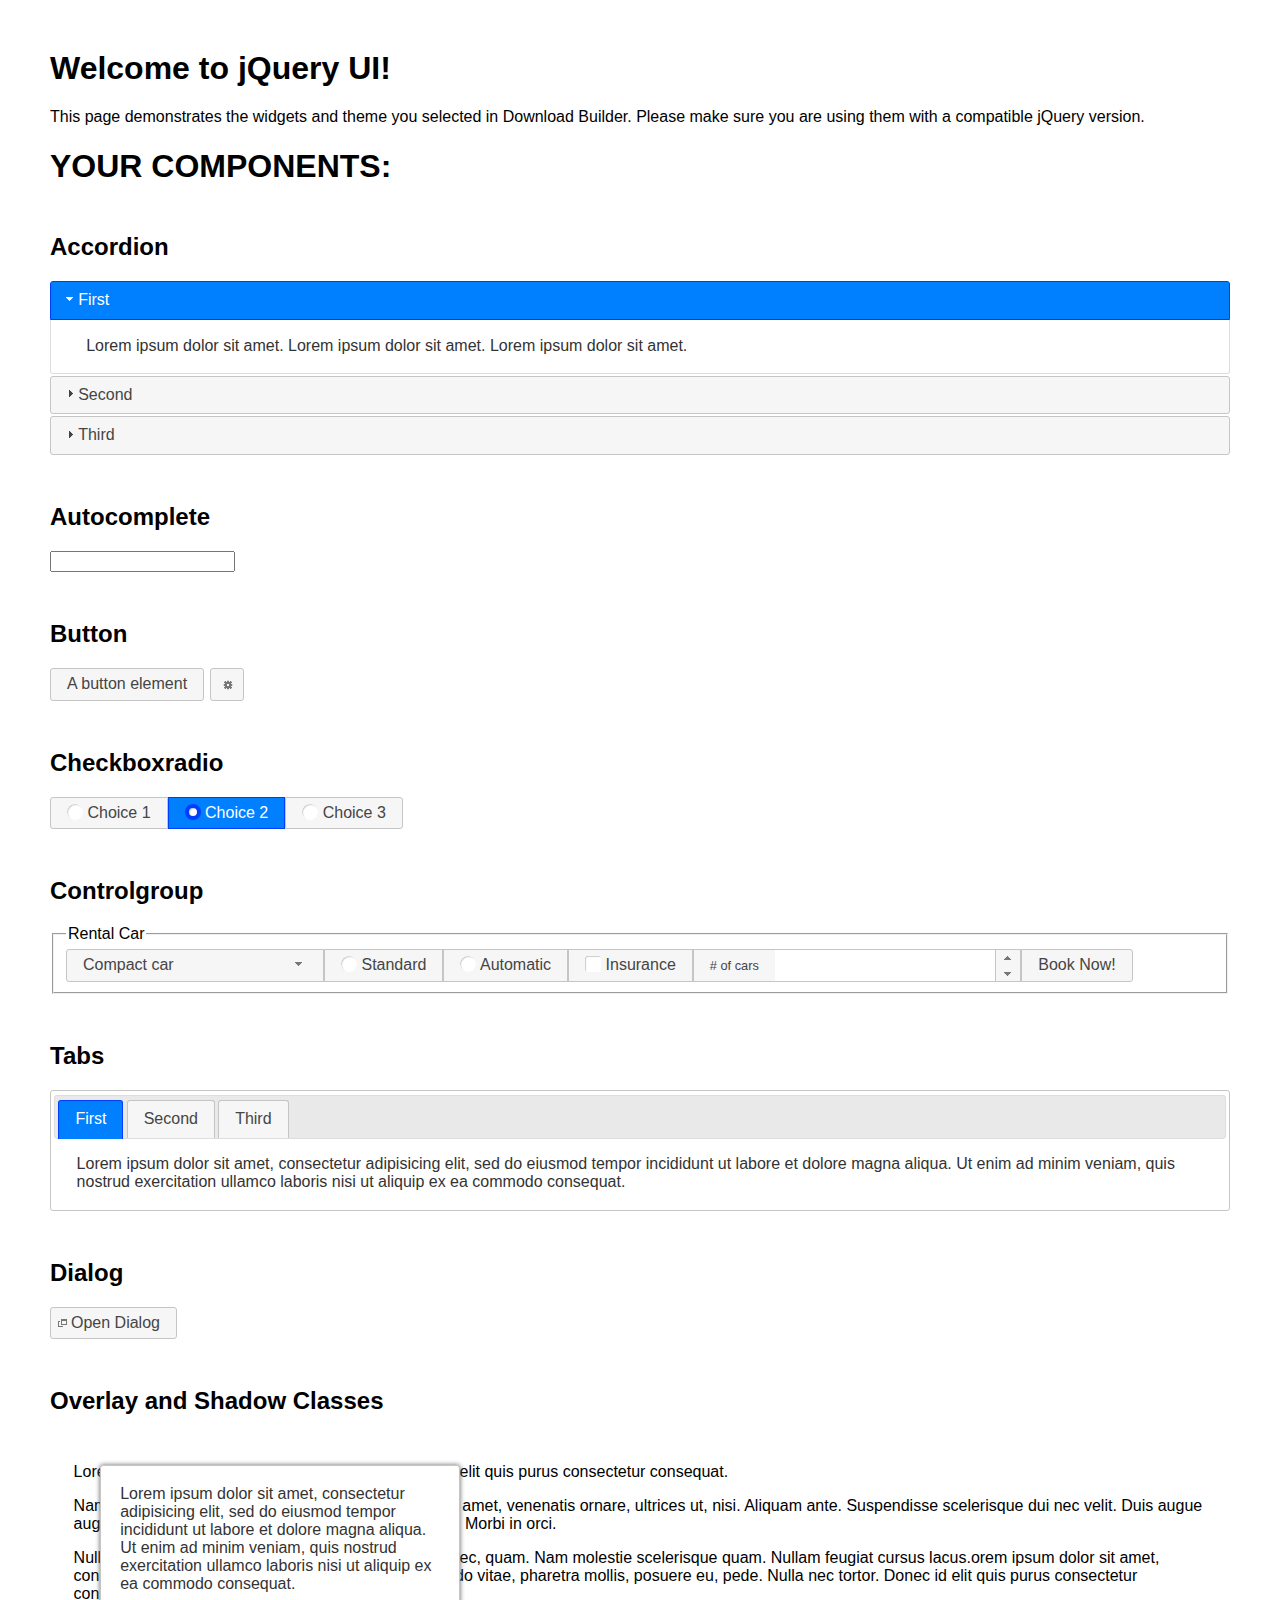
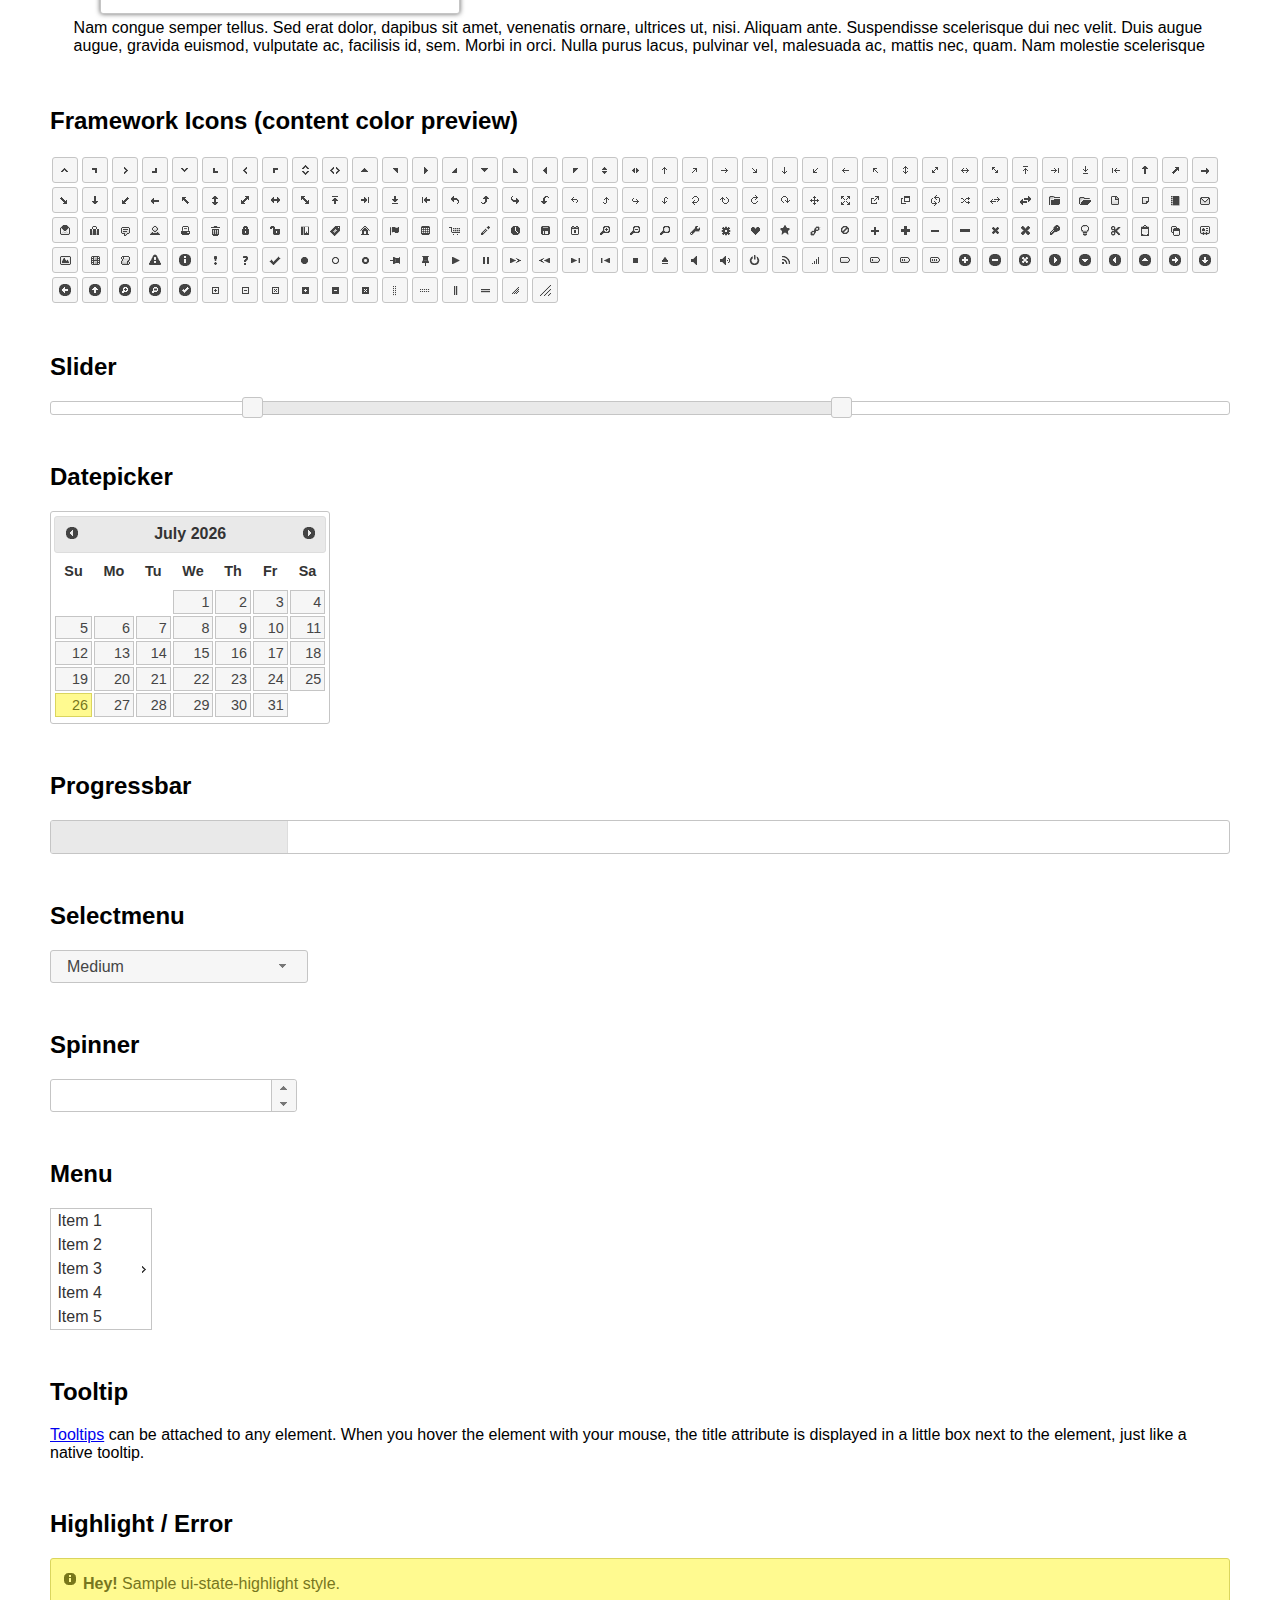
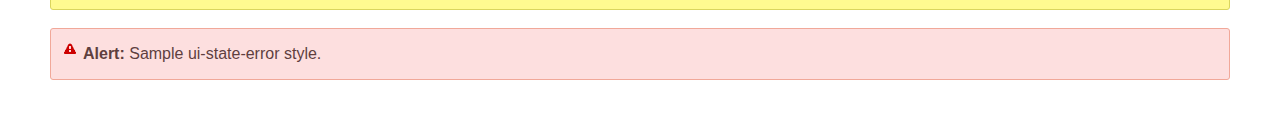
<file: unicef/libs/jquery-ui-1.12.1/index.html>
<!doctype html>
<html lang="us">
<head>
	<meta charset="utf-8">
	<title>jQuery UI Example Page</title>
	<link href="jquery-ui.css" rel="stylesheet">
	<style>
	body{
		font-family: "Trebuchet MS", sans-serif;
		margin: 50px;
	}
	.demoHeaders {
		margin-top: 2em;
	}
	#dialog-link {
		padding: .4em 1em .4em 20px;
		text-decoration: none;
		position: relative;
	}
	#dialog-link span.ui-icon {
		margin: 0 5px 0 0;
		position: absolute;
		left: .2em;
		top: 50%;
		margin-top: -8px;
	}
	#icons {
		margin: 0;
		padding: 0;
	}
	#icons li {
		margin: 2px;
		position: relative;
		padding: 4px 0;
		cursor: pointer;
		float: left;
		list-style: none;
	}
	#icons span.ui-icon {
		float: left;
		margin: 0 4px;
	}
	.fakewindowcontain .ui-widget-overlay {
		position: absolute;
	}
	select {
		width: 200px;
	}
	</style>
</head>
<body>

<h1>Welcome to jQuery UI!</h1>

<div class="ui-widget">
	<p>This page demonstrates the widgets and theme you selected in Download Builder. Please make sure you are using them with a compatible jQuery version.</p>
</div>

<h1>YOUR COMPONENTS:</h1>


<!-- Accordion -->
<h2 class="demoHeaders">Accordion</h2>
<div id="accordion">
	<h3>First</h3>
	<div>Lorem ipsum dolor sit amet. Lorem ipsum dolor sit amet. Lorem ipsum dolor sit amet.</div>
	<h3>Second</h3>
	<div>Phasellus mattis tincidunt nibh.</div>
	<h3>Third</h3>
	<div>Nam dui erat, auctor a, dignissim quis.</div>
</div>



<!-- Autocomplete -->
<h2 class="demoHeaders">Autocomplete</h2>
<div>
	<input id="autocomplete" title="type &quot;a&quot;">
</div>



<!-- Button -->
<h2 class="demoHeaders">Button</h2>
<button id="button">A button element</button>
<button id="button-icon">An icon-only button</button>



<!-- Checkboxradio -->
<h2 class="demoHeaders">Checkboxradio</h2>
<form style="margin-top: 1em;">
	<div id="radioset">
		<input type="radio" id="radio1" name="radio"><label for="radio1">Choice 1</label>
		<input type="radio" id="radio2" name="radio" checked="checked"><label for="radio2">Choice 2</label>
		<input type="radio" id="radio3" name="radio"><label for="radio3">Choice 3</label>
	</div>
</form>



<!-- Controlgroup -->
<h2 class="demoHeaders">Controlgroup</h2>
<fieldset>
	<legend>Rental Car</legend>
	<div id="controlgroup">
		<select id="car-type">
			<option>Compact car</option>
			<option>Midsize car</option>
			<option>Full size car</option>
			<option>SUV</option>
			<option>Luxury</option>
			<option>Truck</option>
			<option>Van</option>
		</select>
		<label for="transmission-standard">Standard</label>
		<input type="radio" name="transmission" id="transmission-standard">
		<label for="transmission-automatic">Automatic</label>
		<input type="radio" name="transmission" id="transmission-automatic">
		<label for="insurance">Insurance</label>
		<input type="checkbox" name="insurance" id="insurance">
		<label for="horizontal-spinner" class="ui-controlgroup-label"># of cars</label>
		<input id="horizontal-spinner" class="ui-spinner-input">
		<button>Book Now!</button>
	</div>
</fieldset>



<!-- Tabs -->
<h2 class="demoHeaders">Tabs</h2>
<div id="tabs">
	<ul>
		<li><a href="#tabs-1">First</a></li>
		<li><a href="#tabs-2">Second</a></li>
		<li><a href="#tabs-3">Third</a></li>
	</ul>
	<div id="tabs-1">Lorem ipsum dolor sit amet, consectetur adipisicing elit, sed do eiusmod tempor incididunt ut labore et dolore magna aliqua. Ut enim ad minim veniam, quis nostrud exercitation ullamco laboris nisi ut aliquip ex ea commodo consequat.</div>
	<div id="tabs-2">Phasellus mattis tincidunt nibh. Cras orci urna, blandit id, pretium vel, aliquet ornare, felis. Maecenas scelerisque sem non nisl. Fusce sed lorem in enim dictum bibendum.</div>
	<div id="tabs-3">Nam dui erat, auctor a, dignissim quis, sollicitudin eu, felis. Pellentesque nisi urna, interdum eget, sagittis et, consequat vestibulum, lacus. Mauris porttitor ullamcorper augue.</div>
</div>



<h2 class="demoHeaders">Dialog</h2>
<p>
	<button id="dialog-link" class="ui-button ui-corner-all ui-widget">
		<span class="ui-icon ui-icon-newwin"></span>Open Dialog
	</button>
</p>

<h2 class="demoHeaders">Overlay and Shadow Classes</h2>
<div style="position: relative; width: 96%; height: 200px; padding:1% 2%; overflow:hidden;" class="fakewindowcontain">
	<p>Lorem ipsum dolor sit amet,  Nulla nec tortor. Donec id elit quis purus consectetur consequat. </p><p>Nam congue semper tellus. Sed erat dolor, dapibus sit amet, venenatis ornare, ultrices ut, nisi. Aliquam ante. Suspendisse scelerisque dui nec velit. Duis augue augue, gravida euismod, vulputate ac, facilisis id, sem. Morbi in orci. </p><p>Nulla purus lacus, pulvinar vel, malesuada ac, mattis nec, quam. Nam molestie scelerisque quam. Nullam feugiat cursus lacus.orem ipsum dolor sit amet, consectetur adipiscing elit. Donec libero risus, commodo vitae, pharetra mollis, posuere eu, pede. Nulla nec tortor. Donec id elit quis purus consectetur consequat. </p><p>Nam congue semper tellus. Sed erat dolor, dapibus sit amet, venenatis ornare, ultrices ut, nisi. Aliquam ante. Suspendisse scelerisque dui nec velit. Duis augue augue, gravida euismod, vulputate ac, facilisis id, sem. Morbi in orci. Nulla purus lacus, pulvinar vel, malesuada ac, mattis nec, quam. Nam molestie scelerisque quam. </p><p>Nullam feugiat cursus lacus.orem ipsum dolor sit amet, consectetur adipiscing elit. Donec libero risus, commodo vitae, pharetra mollis, posuere eu, pede. Nulla nec tortor. Donec id elit quis purus consectetur consequat. Nam congue semper tellus. Sed erat dolor, dapibus sit amet, venenatis ornare, ultrices ut, nisi. Aliquam ante. </p><p>Suspendisse scelerisque dui nec velit. Duis augue augue, gravida euismod, vulputate ac, facilisis id, sem. Morbi in orci. Nulla purus lacus, pulvinar vel, malesuada ac, mattis nec, quam. Nam molestie scelerisque quam. Nullam feugiat cursus lacus.orem ipsum dolor sit amet, consectetur adipiscing elit. Donec libero risus, commodo vitae, pharetra mollis, posuere eu, pede. Nulla nec tortor. Donec id elit quis purus consectetur consequat. Nam congue semper tellus. Sed erat dolor, dapibus sit amet, venenatis ornare, ultrices ut, nisi. </p>

	<!-- ui-dialog -->
	<div class="ui-widget-overlay ui-front"></div>
	<div style="position: absolute; width: 320px; left: 50px; top: 30px; padding: 1.2em" class="ui-widget ui-front ui-widget-content ui-corner-all ui-widget-shadow">
		Lorem ipsum dolor sit amet, consectetur adipisicing elit, sed do eiusmod tempor incididunt ut labore et dolore magna aliqua. Ut enim ad minim veniam, quis nostrud exercitation ullamco laboris nisi ut aliquip ex ea commodo consequat.
	</div>

</div>

<!-- ui-dialog -->
<div id="dialog" title="Dialog Title">
	<p>Lorem ipsum dolor sit amet, consectetur adipisicing elit, sed do eiusmod tempor incididunt ut labore et dolore magna aliqua. Ut enim ad minim veniam, quis nostrud exercitation ullamco laboris nisi ut aliquip ex ea commodo consequat.</p>
</div>



<h2 class="demoHeaders">Framework Icons (content color preview)</h2>
<ul id="icons" class="ui-widget ui-helper-clearfix">
	<li class="ui-state-default ui-corner-all" title=".ui-icon-caret-1-n"><span class="ui-icon ui-icon-caret-1-n"></span></li>
	<li class="ui-state-default ui-corner-all" title=".ui-icon-caret-1-ne"><span class="ui-icon ui-icon-caret-1-ne"></span></li>
	<li class="ui-state-default ui-corner-all" title=".ui-icon-caret-1-e"><span class="ui-icon ui-icon-caret-1-e"></span></li>
	<li class="ui-state-default ui-corner-all" title=".ui-icon-caret-1-se"><span class="ui-icon ui-icon-caret-1-se"></span></li>
	<li class="ui-state-default ui-corner-all" title=".ui-icon-caret-1-s"><span class="ui-icon ui-icon-caret-1-s"></span></li>
	<li class="ui-state-default ui-corner-all" title=".ui-icon-caret-1-sw"><span class="ui-icon ui-icon-caret-1-sw"></span></li>
	<li class="ui-state-default ui-corner-all" title=".ui-icon-caret-1-w"><span class="ui-icon ui-icon-caret-1-w"></span></li>
	<li class="ui-state-default ui-corner-all" title=".ui-icon-caret-1-nw"><span class="ui-icon ui-icon-caret-1-nw"></span></li>
	<li class="ui-state-default ui-corner-all" title=".ui-icon-caret-2-n-s"><span class="ui-icon ui-icon-caret-2-n-s"></span></li>
	<li class="ui-state-default ui-corner-all" title=".ui-icon-caret-2-e-w"><span class="ui-icon ui-icon-caret-2-e-w"></span></li>
	<li class="ui-state-default ui-corner-all" title=".ui-icon-triangle-1-n"><span class="ui-icon ui-icon-triangle-1-n"></span></li>
	<li class="ui-state-default ui-corner-all" title=".ui-icon-triangle-1-ne"><span class="ui-icon ui-icon-triangle-1-ne"></span></li>
	<li class="ui-state-default ui-corner-all" title=".ui-icon-triangle-1-e"><span class="ui-icon ui-icon-triangle-1-e"></span></li>
	<li class="ui-state-default ui-corner-all" title=".ui-icon-triangle-1-se"><span class="ui-icon ui-icon-triangle-1-se"></span></li>
	<li class="ui-state-default ui-corner-all" title=".ui-icon-triangle-1-s"><span class="ui-icon ui-icon-triangle-1-s"></span></li>
	<li class="ui-state-default ui-corner-all" title=".ui-icon-triangle-1-sw"><span class="ui-icon ui-icon-triangle-1-sw"></span></li>
	<li class="ui-state-default ui-corner-all" title=".ui-icon-triangle-1-w"><span class="ui-icon ui-icon-triangle-1-w"></span></li>
	<li class="ui-state-default ui-corner-all" title=".ui-icon-triangle-1-nw"><span class="ui-icon ui-icon-triangle-1-nw"></span></li>
	<li class="ui-state-default ui-corner-all" title=".ui-icon-triangle-2-n-s"><span class="ui-icon ui-icon-triangle-2-n-s"></span></li>
	<li class="ui-state-default ui-corner-all" title=".ui-icon-triangle-2-e-w"><span class="ui-icon ui-icon-triangle-2-e-w"></span></li>
	<li class="ui-state-default ui-corner-all" title=".ui-icon-arrow-1-n"><span class="ui-icon ui-icon-arrow-1-n"></span></li>
	<li class="ui-state-default ui-corner-all" title=".ui-icon-arrow-1-ne"><span class="ui-icon ui-icon-arrow-1-ne"></span></li>
	<li class="ui-state-default ui-corner-all" title=".ui-icon-arrow-1-e"><span class="ui-icon ui-icon-arrow-1-e"></span></li>
	<li class="ui-state-default ui-corner-all" title=".ui-icon-arrow-1-se"><span class="ui-icon ui-icon-arrow-1-se"></span></li>
	<li class="ui-state-default ui-corner-all" title=".ui-icon-arrow-1-s"><span class="ui-icon ui-icon-arrow-1-s"></span></li>
	<li class="ui-state-default ui-corner-all" title=".ui-icon-arrow-1-sw"><span class="ui-icon ui-icon-arrow-1-sw"></span></li>
	<li class="ui-state-default ui-corner-all" title=".ui-icon-arrow-1-w"><span class="ui-icon ui-icon-arrow-1-w"></span></li>
	<li class="ui-state-default ui-corner-all" title=".ui-icon-arrow-1-nw"><span class="ui-icon ui-icon-arrow-1-nw"></span></li>
	<li class="ui-state-default ui-corner-all" title=".ui-icon-arrow-2-n-s"><span class="ui-icon ui-icon-arrow-2-n-s"></span></li>
	<li class="ui-state-default ui-corner-all" title=".ui-icon-arrow-2-ne-sw"><span class="ui-icon ui-icon-arrow-2-ne-sw"></span></li>
	<li class="ui-state-default ui-corner-all" title=".ui-icon-arrow-2-e-w"><span class="ui-icon ui-icon-arrow-2-e-w"></span></li>
	<li class="ui-state-default ui-corner-all" title=".ui-icon-arrow-2-se-nw"><span class="ui-icon ui-icon-arrow-2-se-nw"></span></li>
	<li class="ui-state-default ui-corner-all" title=".ui-icon-arrowstop-1-n"><span class="ui-icon ui-icon-arrowstop-1-n"></span></li>
	<li class="ui-state-default ui-corner-all" title=".ui-icon-arrowstop-1-e"><span class="ui-icon ui-icon-arrowstop-1-e"></span></li>
	<li class="ui-state-default ui-corner-all" title=".ui-icon-arrowstop-1-s"><span class="ui-icon ui-icon-arrowstop-1-s"></span></li>
	<li class="ui-state-default ui-corner-all" title=".ui-icon-arrowstop-1-w"><span class="ui-icon ui-icon-arrowstop-1-w"></span></li>
	<li class="ui-state-default ui-corner-all" title=".ui-icon-arrowthick-1-n"><span class="ui-icon ui-icon-arrowthick-1-n"></span></li>
	<li class="ui-state-default ui-corner-all" title=".ui-icon-arrowthick-1-ne"><span class="ui-icon ui-icon-arrowthick-1-ne"></span></li>
	<li class="ui-state-default ui-corner-all" title=".ui-icon-arrowthick-1-e"><span class="ui-icon ui-icon-arrowthick-1-e"></span></li>
	<li class="ui-state-default ui-corner-all" title=".ui-icon-arrowthick-1-se"><span class="ui-icon ui-icon-arrowthick-1-se"></span></li>
	<li class="ui-state-default ui-corner-all" title=".ui-icon-arrowthick-1-s"><span class="ui-icon ui-icon-arrowthick-1-s"></span></li>
	<li class="ui-state-default ui-corner-all" title=".ui-icon-arrowthick-1-sw"><span class="ui-icon ui-icon-arrowthick-1-sw"></span></li>
	<li class="ui-state-default ui-corner-all" title=".ui-icon-arrowthick-1-w"><span class="ui-icon ui-icon-arrowthick-1-w"></span></li>
	<li class="ui-state-default ui-corner-all" title=".ui-icon-arrowthick-1-nw"><span class="ui-icon ui-icon-arrowthick-1-nw"></span></li>
	<li class="ui-state-default ui-corner-all" title=".ui-icon-arrowthick-2-n-s"><span class="ui-icon ui-icon-arrowthick-2-n-s"></span></li>
	<li class="ui-state-default ui-corner-all" title=".ui-icon-arrowthick-2-ne-sw"><span class="ui-icon ui-icon-arrowthick-2-ne-sw"></span></li>
	<li class="ui-state-default ui-corner-all" title=".ui-icon-arrowthick-2-e-w"><span class="ui-icon ui-icon-arrowthick-2-e-w"></span></li>
	<li class="ui-state-default ui-corner-all" title=".ui-icon-arrowthick-2-se-nw"><span class="ui-icon ui-icon-arrowthick-2-se-nw"></span></li>
	<li class="ui-state-default ui-corner-all" title=".ui-icon-arrowthickstop-1-n"><span class="ui-icon ui-icon-arrowthickstop-1-n"></span></li>
	<li class="ui-state-default ui-corner-all" title=".ui-icon-arrowthickstop-1-e"><span class="ui-icon ui-icon-arrowthickstop-1-e"></span></li>
	<li class="ui-state-default ui-corner-all" title=".ui-icon-arrowthickstop-1-s"><span class="ui-icon ui-icon-arrowthickstop-1-s"></span></li>
	<li class="ui-state-default ui-corner-all" title=".ui-icon-arrowthickstop-1-w"><span class="ui-icon ui-icon-arrowthickstop-1-w"></span></li>
	<li class="ui-state-default ui-corner-all" title=".ui-icon-arrowreturnthick-1-w"><span class="ui-icon ui-icon-arrowreturnthick-1-w"></span></li>
	<li class="ui-state-default ui-corner-all" title=".ui-icon-arrowreturnthick-1-n"><span class="ui-icon ui-icon-arrowreturnthick-1-n"></span></li>
	<li class="ui-state-default ui-corner-all" title=".ui-icon-arrowreturnthick-1-e"><span class="ui-icon ui-icon-arrowreturnthick-1-e"></span></li>
	<li class="ui-state-default ui-corner-all" title=".ui-icon-arrowreturnthick-1-s"><span class="ui-icon ui-icon-arrowreturnthick-1-s"></span></li>
	<li class="ui-state-default ui-corner-all" title=".ui-icon-arrowreturn-1-w"><span class="ui-icon ui-icon-arrowreturn-1-w"></span></li>
	<li class="ui-state-default ui-corner-all" title=".ui-icon-arrowreturn-1-n"><span class="ui-icon ui-icon-arrowreturn-1-n"></span></li>
	<li class="ui-state-default ui-corner-all" title=".ui-icon-arrowreturn-1-e"><span class="ui-icon ui-icon-arrowreturn-1-e"></span></li>
	<li class="ui-state-default ui-corner-all" title=".ui-icon-arrowreturn-1-s"><span class="ui-icon ui-icon-arrowreturn-1-s"></span></li>
	<li class="ui-state-default ui-corner-all" title=".ui-icon-arrowrefresh-1-w"><span class="ui-icon ui-icon-arrowrefresh-1-w"></span></li>
	<li class="ui-state-default ui-corner-all" title=".ui-icon-arrowrefresh-1-n"><span class="ui-icon ui-icon-arrowrefresh-1-n"></span></li>
	<li class="ui-state-default ui-corner-all" title=".ui-icon-arrowrefresh-1-e"><span class="ui-icon ui-icon-arrowrefresh-1-e"></span></li>
	<li class="ui-state-default ui-corner-all" title=".ui-icon-arrowrefresh-1-s"><span class="ui-icon ui-icon-arrowrefresh-1-s"></span></li>
	<li class="ui-state-default ui-corner-all" title=".ui-icon-arrow-4"><span class="ui-icon ui-icon-arrow-4"></span></li>
	<li class="ui-state-default ui-corner-all" title=".ui-icon-arrow-4-diag"><span class="ui-icon ui-icon-arrow-4-diag"></span></li>
	<li class="ui-state-default ui-corner-all" title=".ui-icon-extlink"><span class="ui-icon ui-icon-extlink"></span></li>
	<li class="ui-state-default ui-corner-all" title=".ui-icon-newwin"><span class="ui-icon ui-icon-newwin"></span></li>
	<li class="ui-state-default ui-corner-all" title=".ui-icon-refresh"><span class="ui-icon ui-icon-refresh"></span></li>
	<li class="ui-state-default ui-corner-all" title=".ui-icon-shuffle"><span class="ui-icon ui-icon-shuffle"></span></li>
	<li class="ui-state-default ui-corner-all" title=".ui-icon-transfer-e-w"><span class="ui-icon ui-icon-transfer-e-w"></span></li>
	<li class="ui-state-default ui-corner-all" title=".ui-icon-transferthick-e-w"><span class="ui-icon ui-icon-transferthick-e-w"></span></li>
	<li class="ui-state-default ui-corner-all" title=".ui-icon-folder-collapsed"><span class="ui-icon ui-icon-folder-collapsed"></span></li>
	<li class="ui-state-default ui-corner-all" title=".ui-icon-folder-open"><span class="ui-icon ui-icon-folder-open"></span></li>
	<li class="ui-state-default ui-corner-all" title=".ui-icon-document"><span class="ui-icon ui-icon-document"></span></li>
	<li class="ui-state-default ui-corner-all" title=".ui-icon-document-b"><span class="ui-icon ui-icon-document-b"></span></li>
	<li class="ui-state-default ui-corner-all" title=".ui-icon-note"><span class="ui-icon ui-icon-note"></span></li>
	<li class="ui-state-default ui-corner-all" title=".ui-icon-mail-closed"><span class="ui-icon ui-icon-mail-closed"></span></li>
	<li class="ui-state-default ui-corner-all" title=".ui-icon-mail-open"><span class="ui-icon ui-icon-mail-open"></span></li>
	<li class="ui-state-default ui-corner-all" title=".ui-icon-suitcase"><span class="ui-icon ui-icon-suitcase"></span></li>
	<li class="ui-state-default ui-corner-all" title=".ui-icon-comment"><span class="ui-icon ui-icon-comment"></span></li>
	<li class="ui-state-default ui-corner-all" title=".ui-icon-person"><span class="ui-icon ui-icon-person"></span></li>
	<li class="ui-state-default ui-corner-all" title=".ui-icon-print"><span class="ui-icon ui-icon-print"></span></li>
	<li class="ui-state-default ui-corner-all" title=".ui-icon-trash"><span class="ui-icon ui-icon-trash"></span></li>
	<li class="ui-state-default ui-corner-all" title=".ui-icon-locked"><span class="ui-icon ui-icon-locked"></span></li>
	<li class="ui-state-default ui-corner-all" title=".ui-icon-unlocked"><span class="ui-icon ui-icon-unlocked"></span></li>
	<li class="ui-state-default ui-corner-all" title=".ui-icon-bookmark"><span class="ui-icon ui-icon-bookmark"></span></li>
	<li class="ui-state-default ui-corner-all" title=".ui-icon-tag"><span class="ui-icon ui-icon-tag"></span></li>
	<li class="ui-state-default ui-corner-all" title=".ui-icon-home"><span class="ui-icon ui-icon-home"></span></li>
	<li class="ui-state-default ui-corner-all" title=".ui-icon-flag"><span class="ui-icon ui-icon-flag"></span></li>
	<li class="ui-state-default ui-corner-all" title=".ui-icon-calculator"><span class="ui-icon ui-icon-calculator"></span></li>
	<li class="ui-state-default ui-corner-all" title=".ui-icon-cart"><span class="ui-icon ui-icon-cart"></span></li>
	<li class="ui-state-default ui-corner-all" title=".ui-icon-pencil"><span class="ui-icon ui-icon-pencil"></span></li>
	<li class="ui-state-default ui-corner-all" title=".ui-icon-clock"><span class="ui-icon ui-icon-clock"></span></li>
	<li class="ui-state-default ui-corner-all" title=".ui-icon-disk"><span class="ui-icon ui-icon-disk"></span></li>
	<li class="ui-state-default ui-corner-all" title=".ui-icon-calendar"><span class="ui-icon ui-icon-calendar"></span></li>
	<li class="ui-state-default ui-corner-all" title=".ui-icon-zoomin"><span class="ui-icon ui-icon-zoomin"></span></li>
	<li class="ui-state-default ui-corner-all" title=".ui-icon-zoomout"><span class="ui-icon ui-icon-zoomout"></span></li>
	<li class="ui-state-default ui-corner-all" title=".ui-icon-search"><span class="ui-icon ui-icon-search"></span></li>
	<li class="ui-state-default ui-corner-all" title=".ui-icon-wrench"><span class="ui-icon ui-icon-wrench"></span></li>
	<li class="ui-state-default ui-corner-all" title=".ui-icon-gear"><span class="ui-icon ui-icon-gear"></span></li>
	<li class="ui-state-default ui-corner-all" title=".ui-icon-heart"><span class="ui-icon ui-icon-heart"></span></li>
	<li class="ui-state-default ui-corner-all" title=".ui-icon-star"><span class="ui-icon ui-icon-star"></span></li>
	<li class="ui-state-default ui-corner-all" title=".ui-icon-link"><span class="ui-icon ui-icon-link"></span></li>
	<li class="ui-state-default ui-corner-all" title=".ui-icon-cancel"><span class="ui-icon ui-icon-cancel"></span></li>
	<li class="ui-state-default ui-corner-all" title=".ui-icon-plus"><span class="ui-icon ui-icon-plus"></span></li>
	<li class="ui-state-default ui-corner-all" title=".ui-icon-plusthick"><span class="ui-icon ui-icon-plusthick"></span></li>
	<li class="ui-state-default ui-corner-all" title=".ui-icon-minus"><span class="ui-icon ui-icon-minus"></span></li>
	<li class="ui-state-default ui-corner-all" title=".ui-icon-minusthick"><span class="ui-icon ui-icon-minusthick"></span></li>
	<li class="ui-state-default ui-corner-all" title=".ui-icon-close"><span class="ui-icon ui-icon-close"></span></li>
	<li class="ui-state-default ui-corner-all" title=".ui-icon-closethick"><span class="ui-icon ui-icon-closethick"></span></li>
	<li class="ui-state-default ui-corner-all" title=".ui-icon-key"><span class="ui-icon ui-icon-key"></span></li>
	<li class="ui-state-default ui-corner-all" title=".ui-icon-lightbulb"><span class="ui-icon ui-icon-lightbulb"></span></li>
	<li class="ui-state-default ui-corner-all" title=".ui-icon-scissors"><span class="ui-icon ui-icon-scissors"></span></li>
	<li class="ui-state-default ui-corner-all" title=".ui-icon-clipboard"><span class="ui-icon ui-icon-clipboard"></span></li>
	<li class="ui-state-default ui-corner-all" title=".ui-icon-copy"><span class="ui-icon ui-icon-copy"></span></li>
	<li class="ui-state-default ui-corner-all" title=".ui-icon-contact"><span class="ui-icon ui-icon-contact"></span></li>
	<li class="ui-state-default ui-corner-all" title=".ui-icon-image"><span class="ui-icon ui-icon-image"></span></li>
	<li class="ui-state-default ui-corner-all" title=".ui-icon-video"><span class="ui-icon ui-icon-video"></span></li>
	<li class="ui-state-default ui-corner-all" title=".ui-icon-script"><span class="ui-icon ui-icon-script"></span></li>
	<li class="ui-state-default ui-corner-all" title=".ui-icon-alert"><span class="ui-icon ui-icon-alert"></span></li>
	<li class="ui-state-default ui-corner-all" title=".ui-icon-info"><span class="ui-icon ui-icon-info"></span></li>
	<li class="ui-state-default ui-corner-all" title=".ui-icon-notice"><span class="ui-icon ui-icon-notice"></span></li>
	<li class="ui-state-default ui-corner-all" title=".ui-icon-help"><span class="ui-icon ui-icon-help"></span></li>
	<li class="ui-state-default ui-corner-all" title=".ui-icon-check"><span class="ui-icon ui-icon-check"></span></li>
	<li class="ui-state-default ui-corner-all" title=".ui-icon-bullet"><span class="ui-icon ui-icon-bullet"></span></li>
	<li class="ui-state-default ui-corner-all" title=".ui-icon-radio-off"><span class="ui-icon ui-icon-radio-off"></span></li>
	<li class="ui-state-default ui-corner-all" title=".ui-icon-radio-on"><span class="ui-icon ui-icon-radio-on"></span></li>
	<li class="ui-state-default ui-corner-all" title=".ui-icon-pin-w"><span class="ui-icon ui-icon-pin-w"></span></li>
	<li class="ui-state-default ui-corner-all" title=".ui-icon-pin-s"><span class="ui-icon ui-icon-pin-s"></span></li>
	<li class="ui-state-default ui-corner-all" title=".ui-icon-play"><span class="ui-icon ui-icon-play"></span></li>
	<li class="ui-state-default ui-corner-all" title=".ui-icon-pause"><span class="ui-icon ui-icon-pause"></span></li>
	<li class="ui-state-default ui-corner-all" title=".ui-icon-seek-next"><span class="ui-icon ui-icon-seek-next"></span></li>
	<li class="ui-state-default ui-corner-all" title=".ui-icon-seek-prev"><span class="ui-icon ui-icon-seek-prev"></span></li>
	<li class="ui-state-default ui-corner-all" title=".ui-icon-seek-end"><span class="ui-icon ui-icon-seek-end"></span></li>
	<li class="ui-state-default ui-corner-all" title=".ui-icon-seek-first"><span class="ui-icon ui-icon-seek-first"></span></li>
	<li class="ui-state-default ui-corner-all" title=".ui-icon-stop"><span class="ui-icon ui-icon-stop"></span></li>
	<li class="ui-state-default ui-corner-all" title=".ui-icon-eject"><span class="ui-icon ui-icon-eject"></span></li>
	<li class="ui-state-default ui-corner-all" title=".ui-icon-volume-off"><span class="ui-icon ui-icon-volume-off"></span></li>
	<li class="ui-state-default ui-corner-all" title=".ui-icon-volume-on"><span class="ui-icon ui-icon-volume-on"></span></li>
	<li class="ui-state-default ui-corner-all" title=".ui-icon-power"><span class="ui-icon ui-icon-power"></span></li>
	<li class="ui-state-default ui-corner-all" title=".ui-icon-signal-diag"><span class="ui-icon ui-icon-signal-diag"></span></li>
	<li class="ui-state-default ui-corner-all" title=".ui-icon-signal"><span class="ui-icon ui-icon-signal"></span></li>
	<li class="ui-state-default ui-corner-all" title=".ui-icon-battery-0"><span class="ui-icon ui-icon-battery-0"></span></li>
	<li class="ui-state-default ui-corner-all" title=".ui-icon-battery-1"><span class="ui-icon ui-icon-battery-1"></span></li>
	<li class="ui-state-default ui-corner-all" title=".ui-icon-battery-2"><span class="ui-icon ui-icon-battery-2"></span></li>
	<li class="ui-state-default ui-corner-all" title=".ui-icon-battery-3"><span class="ui-icon ui-icon-battery-3"></span></li>
	<li class="ui-state-default ui-corner-all" title=".ui-icon-circle-plus"><span class="ui-icon ui-icon-circle-plus"></span></li>
	<li class="ui-state-default ui-corner-all" title=".ui-icon-circle-minus"><span class="ui-icon ui-icon-circle-minus"></span></li>
	<li class="ui-state-default ui-corner-all" title=".ui-icon-circle-close"><span class="ui-icon ui-icon-circle-close"></span></li>
	<li class="ui-state-default ui-corner-all" title=".ui-icon-circle-triangle-e"><span class="ui-icon ui-icon-circle-triangle-e"></span></li>
	<li class="ui-state-default ui-corner-all" title=".ui-icon-circle-triangle-s"><span class="ui-icon ui-icon-circle-triangle-s"></span></li>
	<li class="ui-state-default ui-corner-all" title=".ui-icon-circle-triangle-w"><span class="ui-icon ui-icon-circle-triangle-w"></span></li>
	<li class="ui-state-default ui-corner-all" title=".ui-icon-circle-triangle-n"><span class="ui-icon ui-icon-circle-triangle-n"></span></li>
	<li class="ui-state-default ui-corner-all" title=".ui-icon-circle-arrow-e"><span class="ui-icon ui-icon-circle-arrow-e"></span></li>
	<li class="ui-state-default ui-corner-all" title=".ui-icon-circle-arrow-s"><span class="ui-icon ui-icon-circle-arrow-s"></span></li>
	<li class="ui-state-default ui-corner-all" title=".ui-icon-circle-arrow-w"><span class="ui-icon ui-icon-circle-arrow-w"></span></li>
	<li class="ui-state-default ui-corner-all" title=".ui-icon-circle-arrow-n"><span class="ui-icon ui-icon-circle-arrow-n"></span></li>
	<li class="ui-state-default ui-corner-all" title=".ui-icon-circle-zoomin"><span class="ui-icon ui-icon-circle-zoomin"></span></li>
	<li class="ui-state-default ui-corner-all" title=".ui-icon-circle-zoomout"><span class="ui-icon ui-icon-circle-zoomout"></span></li>
	<li class="ui-state-default ui-corner-all" title=".ui-icon-circle-check"><span class="ui-icon ui-icon-circle-check"></span></li>
	<li class="ui-state-default ui-corner-all" title=".ui-icon-circlesmall-plus"><span class="ui-icon ui-icon-circlesmall-plus"></span></li>
	<li class="ui-state-default ui-corner-all" title=".ui-icon-circlesmall-minus"><span class="ui-icon ui-icon-circlesmall-minus"></span></li>
	<li class="ui-state-default ui-corner-all" title=".ui-icon-circlesmall-close"><span class="ui-icon ui-icon-circlesmall-close"></span></li>
	<li class="ui-state-default ui-corner-all" title=".ui-icon-squaresmall-plus"><span class="ui-icon ui-icon-squaresmall-plus"></span></li>
	<li class="ui-state-default ui-corner-all" title=".ui-icon-squaresmall-minus"><span class="ui-icon ui-icon-squaresmall-minus"></span></li>
	<li class="ui-state-default ui-corner-all" title=".ui-icon-squaresmall-close"><span class="ui-icon ui-icon-squaresmall-close"></span></li>
	<li class="ui-state-default ui-corner-all" title=".ui-icon-grip-dotted-vertical"><span class="ui-icon ui-icon-grip-dotted-vertical"></span></li>
	<li class="ui-state-default ui-corner-all" title=".ui-icon-grip-dotted-horizontal"><span class="ui-icon ui-icon-grip-dotted-horizontal"></span></li>
	<li class="ui-state-default ui-corner-all" title=".ui-icon-grip-solid-vertical"><span class="ui-icon ui-icon-grip-solid-vertical"></span></li>
	<li class="ui-state-default ui-corner-all" title=".ui-icon-grip-solid-horizontal"><span class="ui-icon ui-icon-grip-solid-horizontal"></span></li>
	<li class="ui-state-default ui-corner-all" title=".ui-icon-gripsmall-diagonal-se"><span class="ui-icon ui-icon-gripsmall-diagonal-se"></span></li>
	<li class="ui-state-default ui-corner-all" title=".ui-icon-grip-diagonal-se"><span class="ui-icon ui-icon-grip-diagonal-se"></span></li>
</ul>


<!-- Slider -->
<h2 class="demoHeaders">Slider</h2>
<div id="slider"></div>



<!-- Datepicker -->
<h2 class="demoHeaders">Datepicker</h2>
<div id="datepicker"></div>



<!-- Progressbar -->
<h2 class="demoHeaders">Progressbar</h2>
<div id="progressbar"></div>



<!-- Progressbar -->
<h2 class="demoHeaders">Selectmenu</h2>
<select id="selectmenu">
	<option>Slower</option>
	<option>Slow</option>
	<option selected="selected">Medium</option>
	<option>Fast</option>
	<option>Faster</option>
</select>



<!-- Spinner -->
<h2 class="demoHeaders">Spinner</h2>
<input id="spinner">



<!-- Menu -->
<h2 class="demoHeaders">Menu</h2>
<ul style="width:100px;" id="menu">
	<li><div>Item 1</div></li>
	<li><div>Item 2</div></li>
	<li><div>Item 3</div>
		<ul>
			<li><div>Item 3-1</div></li>
			<li><div>Item 3-2</div></li>
			<li><div>Item 3-3</div></li>
			<li><div>Item 3-4</div></li>
			<li><div>Item 3-5</div></li>
		</ul>
	</li>
	<li><div>Item 4</div></li>
	<li><div>Item 5</div></li>
</ul>



<!-- Tooltip -->
<h2 class="demoHeaders">Tooltip</h2>
<p id="tooltip">
	<a href="#" title="That&apos;s what this widget is">Tooltips</a> can be attached to any element. When you hover
the element with your mouse, the title attribute is displayed in a little box next to the element, just like a native tooltip.
</p>


<!-- Highlight / Error -->
<h2 class="demoHeaders">Highlight / Error</h2>
<div class="ui-widget">
	<div class="ui-state-highlight ui-corner-all" style="margin-top: 20px; padding: 0 .7em;">
		<p><span class="ui-icon ui-icon-info" style="float: left; margin-right: .3em;"></span>
		<strong>Hey!</strong> Sample ui-state-highlight style.</p>
	</div>
</div>
<br>
<div class="ui-widget">
	<div class="ui-state-error ui-corner-all" style="padding: 0 .7em;">
		<p><span class="ui-icon ui-icon-alert" style="float: left; margin-right: .3em;"></span>
		<strong>Alert:</strong> Sample ui-state-error style.</p>
	</div>
</div>

<script src="external/jquery/jquery.js"></script>
<script src="jquery-ui.js"></script>
<script>

$( "#accordion" ).accordion();



var availableTags = [
	"ActionScript",
	"AppleScript",
	"Asp",
	"BASIC",
	"C",
	"C++",
	"Clojure",
	"COBOL",
	"ColdFusion",
	"Erlang",
	"Fortran",
	"Groovy",
	"Haskell",
	"Java",
	"JavaScript",
	"Lisp",
	"Perl",
	"PHP",
	"Python",
	"Ruby",
	"Scala",
	"Scheme"
];
$( "#autocomplete" ).autocomplete({
	source: availableTags
});



$( "#button" ).button();
$( "#button-icon" ).button({
	icon: "ui-icon-gear",
	showLabel: false
});



$( "#radioset" ).buttonset();



$( "#controlgroup" ).controlgroup();



$( "#tabs" ).tabs();



$( "#dialog" ).dialog({
	autoOpen: false,
	width: 400,
	buttons: [
		{
			text: "Ok",
			click: function() {
				$( this ).dialog( "close" );
			}
		},
		{
			text: "Cancel",
			click: function() {
				$( this ).dialog( "close" );
			}
		}
	]
});

// Link to open the dialog
$( "#dialog-link" ).click(function( event ) {
	$( "#dialog" ).dialog( "open" );
	event.preventDefault();
});



$( "#datepicker" ).datepicker({
	inline: true
});



$( "#slider" ).slider({
	range: true,
	values: [ 17, 67 ]
});



$( "#progressbar" ).progressbar({
	value: 20
});



$( "#spinner" ).spinner();



$( "#menu" ).menu();



$( "#tooltip" ).tooltip();



$( "#selectmenu" ).selectmenu();


// Hover states on the static widgets
$( "#dialog-link, #icons li" ).hover(
	function() {
		$( this ).addClass( "ui-state-hover" );
	},
	function() {
		$( this ).removeClass( "ui-state-hover" );
	}
);
</script>
</body>
</html>
</file>
